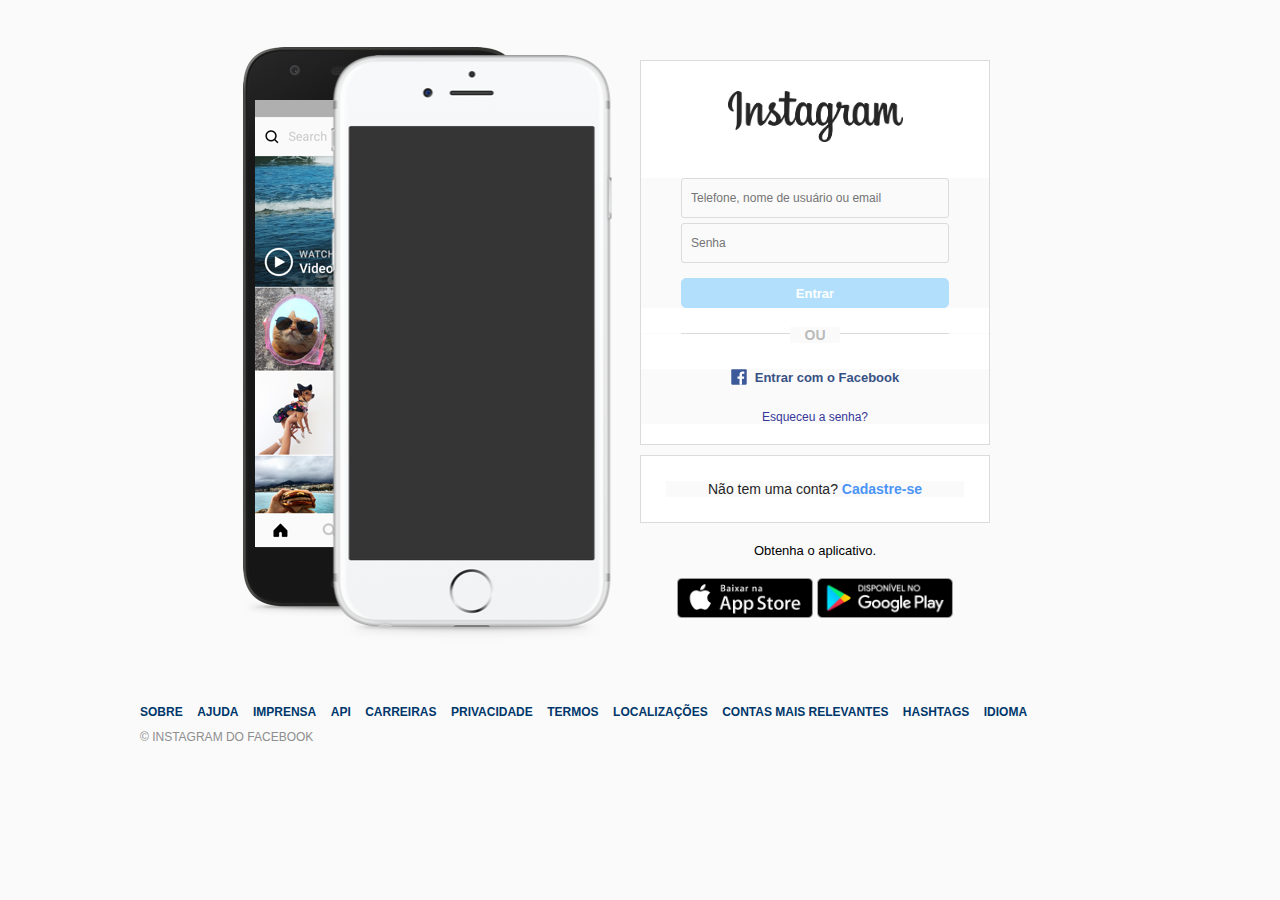
<file: section 14: projeto com flexbox: home instagram/index.html>
<!DOCTYPE html>
<html lang="pt-br">
<head>
  <meta charset="UTF-8">
  <meta name="viewport" content="width=device-width, initial-scale=1.0, maxmum-scale=1, user-scalable=no">
  <title>Instagram</title>
  <link rel="shortcut icon" href="img/favicon.png" />
  <link rel="stylesheet" href="css/styles.css">
</head>
<body>
  <main>
    <div id="main-container">
      <!-- BANNER LATERAL -->
      <div id="banner-container">
        <img src="img/imagem_cel_exterior.png" alt="Crie uma conta no Instagram">
      </div>
      <!-- FORM DE LOGIN E REGISTRO -->
      <div id="form-container">
        <div id="form-box">
          <img id="logo-insta" src="img/logo_instagram.png" alt="Instagram">
          <form id="login-form">
            <input type="text" name="username" placeholder="Telefone, nome de usuário ou email">
            <input type="password" name="password" placeholder="Senha">
            <input type="submit" value="Entrar">
          </form>
          <div class="separator">
            <div class="line"></div>
            <span>Ou</span>
          </div>
          <div id="other-links">
            <div id="facebook-login">
              <a href="#">
                <img src="img/logo_facebook.svg" alt="Facebook">
                <span>Entrar com o Facebook</span>
              </a>
            </div>
            <div id="forgot-pass">
              <a href="#">Esqueceu a senha?</a>
            </div>
          </div>
        </div>
        <div id="register-container">
          <p>Não tem uma conta? <a href="#">Cadastre-se</a></p>
        </div>
        <div id="get-app-container">
          <p>Obtenha o aplicativo.</p>
          <a href="#">
            <img src="img/botao_apple.png" alt="Apple Store">
          </a>
          <a href="#">
            <img src="img/botao_google_play.png" alt="Google Play">
          </a>
        </div>
      </div>
    </div>
  </main>
  <!-- RODAPÉ E LINKS DE NAVEGAÇÃO -->
  <footer>
    <nav>
      <ul id="footer-links">
        <li><a href="#">Sobre</a></li>
        <li><a href="#">Ajuda</a></li>
        <li><a href="#">Imprensa</a></li>
        <li><a href="#">API</a></li>
        <li><a href="#">Carreiras</a></li>
        <li><a href="#">Privacidade</a></li>
        <li><a href="#">Termos</a></li>
        <li><a href="#">Localizações</a></li>
        <li><a href="#">Contas mais relevantes</a></li>
        <li><a href="#">Hashtags</a></li>
        <li><a href="#">Idioma</a></li>
      </ul>
    </nav>
    <p id="copyright">&copy; Instagram do Facebook</p>
  </footer>
</body>
</html>
</file>
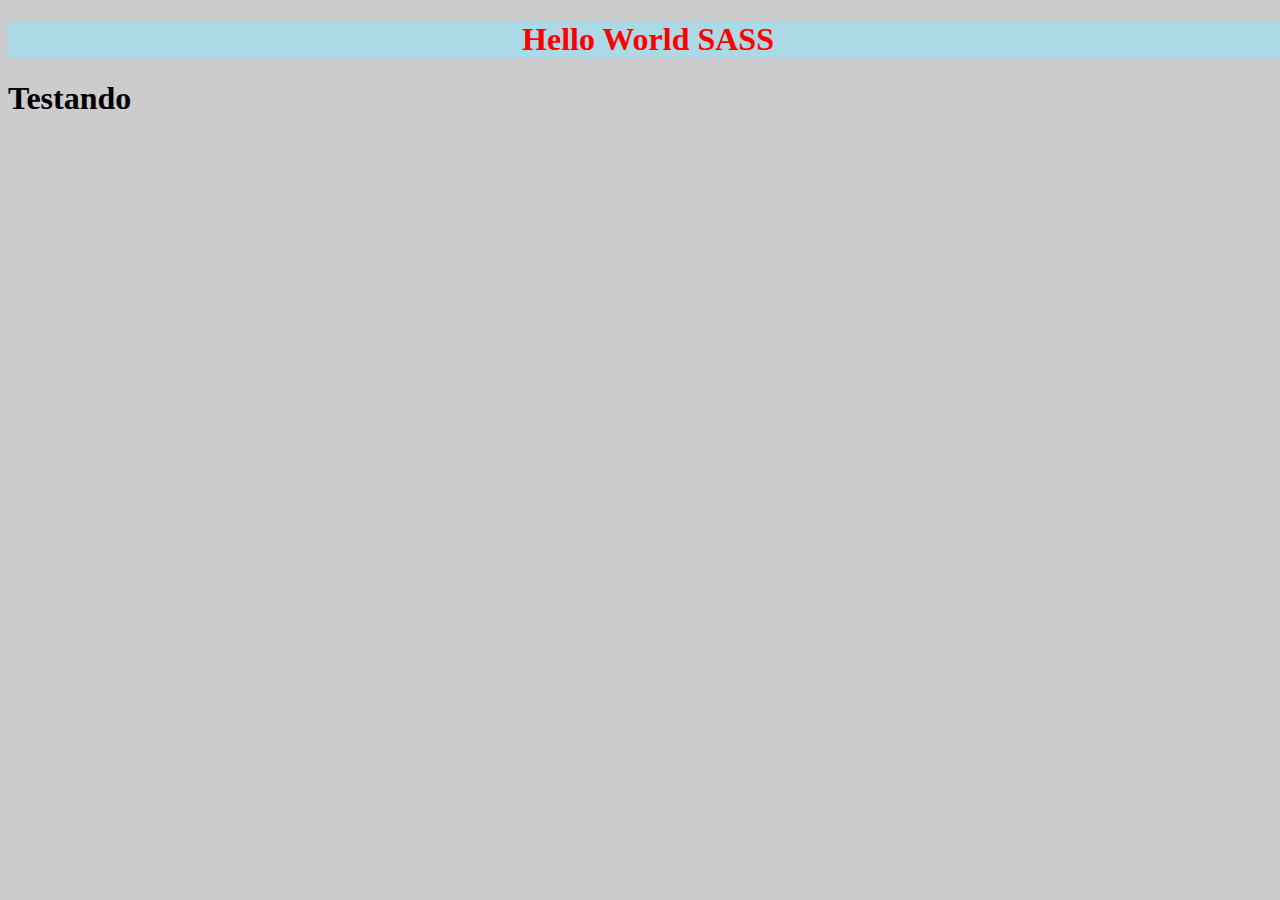
<file: section 1: introdução/index.html>
<!DOCTYPE html>
<html lang="pt-br">
<head>
    <meta charset="UTF-8">
    <meta http-equiv="X-UA-Compatible" content="IE=edge">
    <meta name="viewport" content="width=device-width, initial-scale=1.0">
    <title>Intro SASS</title>
    <link rel="stylesheet" href="css/styles.css">
</head>
<body>
    <div class="container">
        <h1>Hello World SASS</h1>
    </div>
    <h1>Testando</h1>
</body>
</html>
</file>
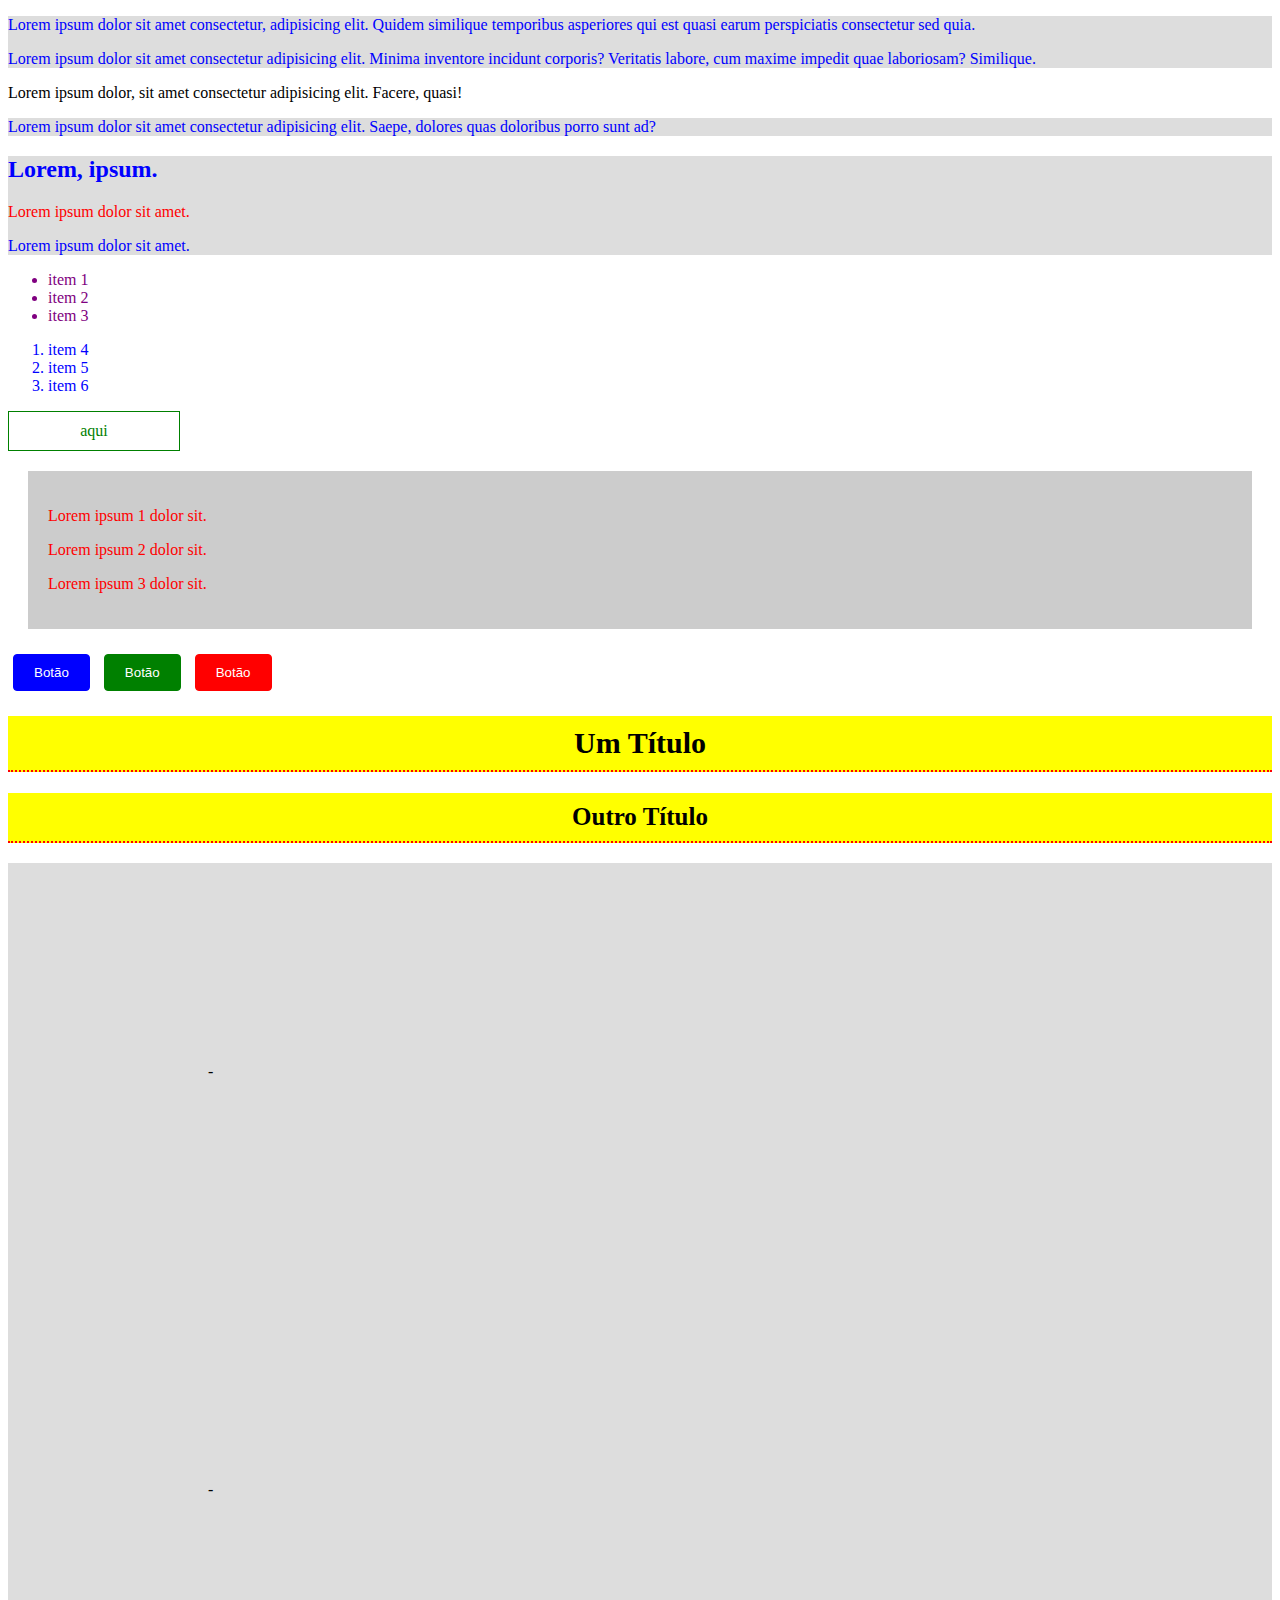
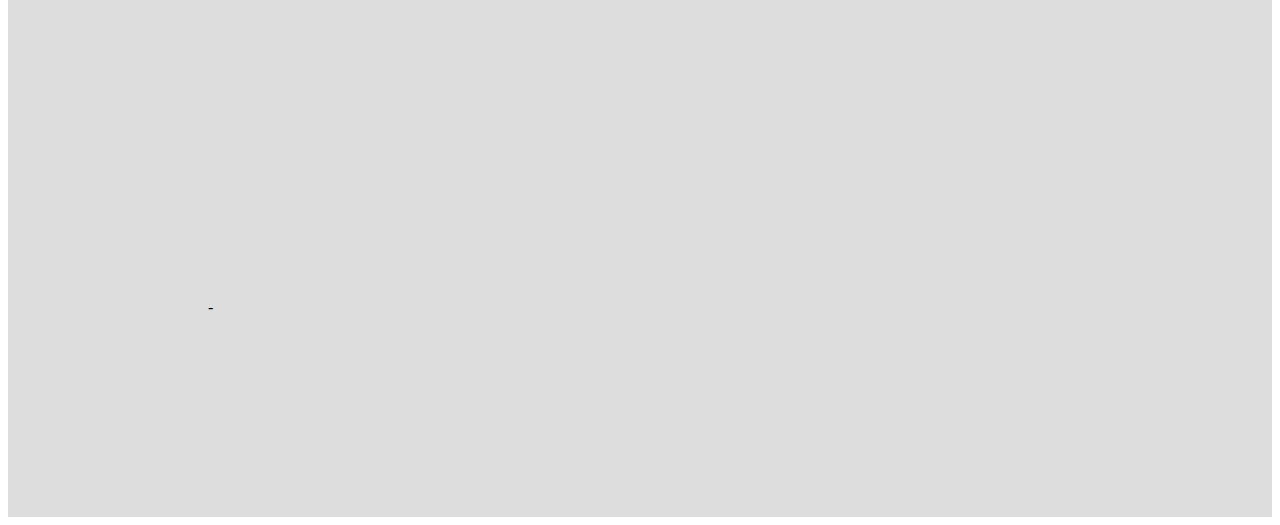
<file: section 3: regras de estilização com sass ou scss/index.html>
<!DOCTYPE html>
<html lang="pt-br">
<head>
    <meta charset="UTF-8">
    <meta http-equiv="X-UA-Compatible" content="IE=edge">
    <meta name="viewport" content="width=device-width, initial-scale=1.0">
    <title>Regras de Estilo</title>
    <link rel="stylesheet" href="css/styles.css">
</head>
<body>
    <div>
        <p>Lorem ipsum dolor sit amet consectetur, adipisicing elit. Quidem similique temporibus asperiores qui est quasi earum perspiciatis consectetur sed quia.</p>
        <p>Lorem ipsum dolor sit amet consectetur adipisicing elit. Minima inventore incidunt corporis? Veritatis labore, cum maxime impedit quae laboriosam? Similique.</p>
    </div>
    <p>Lorem ipsum dolor, sit amet consectetur adipisicing elit. Facere, quasi!</p>
    <div>
        <p>Lorem ipsum dolor sit amet consectetur adipisicing elit. Saepe, dolores quas doloribus porro sunt ad?</p>
    </div>
    <main>
        <h2>Lorem, ipsum.</h2>
        <p class="p-red">Lorem ipsum dolor sit amet.</p>
        <p>Lorem ipsum dolor sit amet.</p>
    </main>
    <ul>
        <li>item 1</li>
        <li>item 2</li>
        <li>item 3</li>
    </ul>
    <ol>
        <li>item 4</li>
        <li>item 5</li>
        <li>item 6</li>
    </ol>
    <a href="#">aqui</a>
    <div class="container">
        <p class="container-content">Lorem ipsum 1 dolor sit.</p>
        <p class="container-content">Lorem ipsum 2 dolor sit.</p>
        <p class="container-content">Lorem ipsum 3 dolor sit.</p>
    </div>
    <button class="btn">Botão</button>
    <button class="btn btn-success">Botão</button>
    <button class="btn btn-danger">Botão</button>
    <h1 class="title">Um Título</h1>
    <h2 class="sub-title">Outro Título</h2>
    <div class="spacing">-</div>
    <div class="spacing">-</div>
    <div class="spacing">-</div>
</body>
</html6
</file>
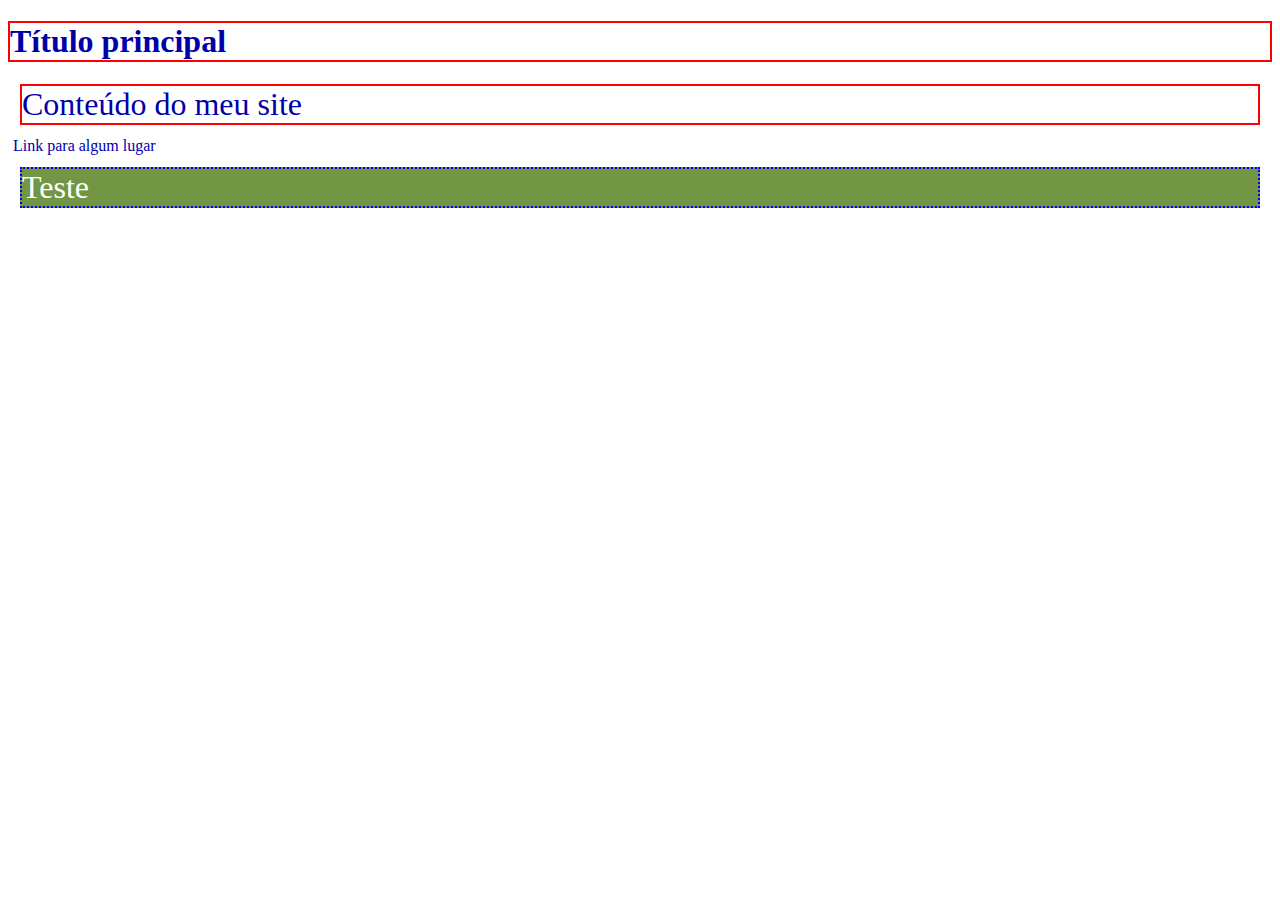
<file: section 4: recursos de variáveis em sass ou scss/index.html>
<!DOCTYPE html>
<html lang="pt-br">
<head>
    <meta charset="UTF-8">
    <meta http-equiv="X-UA-Compatible" content="IE=edge">
    <meta name="viewport" content="width=device-width, initial-scale=1.0">
    <title>Variáveis</title>
    <link rel="stylesheet" href="css/styles.css">
</head>
<body>
    <h1>Título principal</h1>
    <p>Conteúdo do meu site</p>
    <a href="#">Link para algum lugar</a>
    <div>
        <p>Teste</p>
    </div>
</body>
</html>
</file>
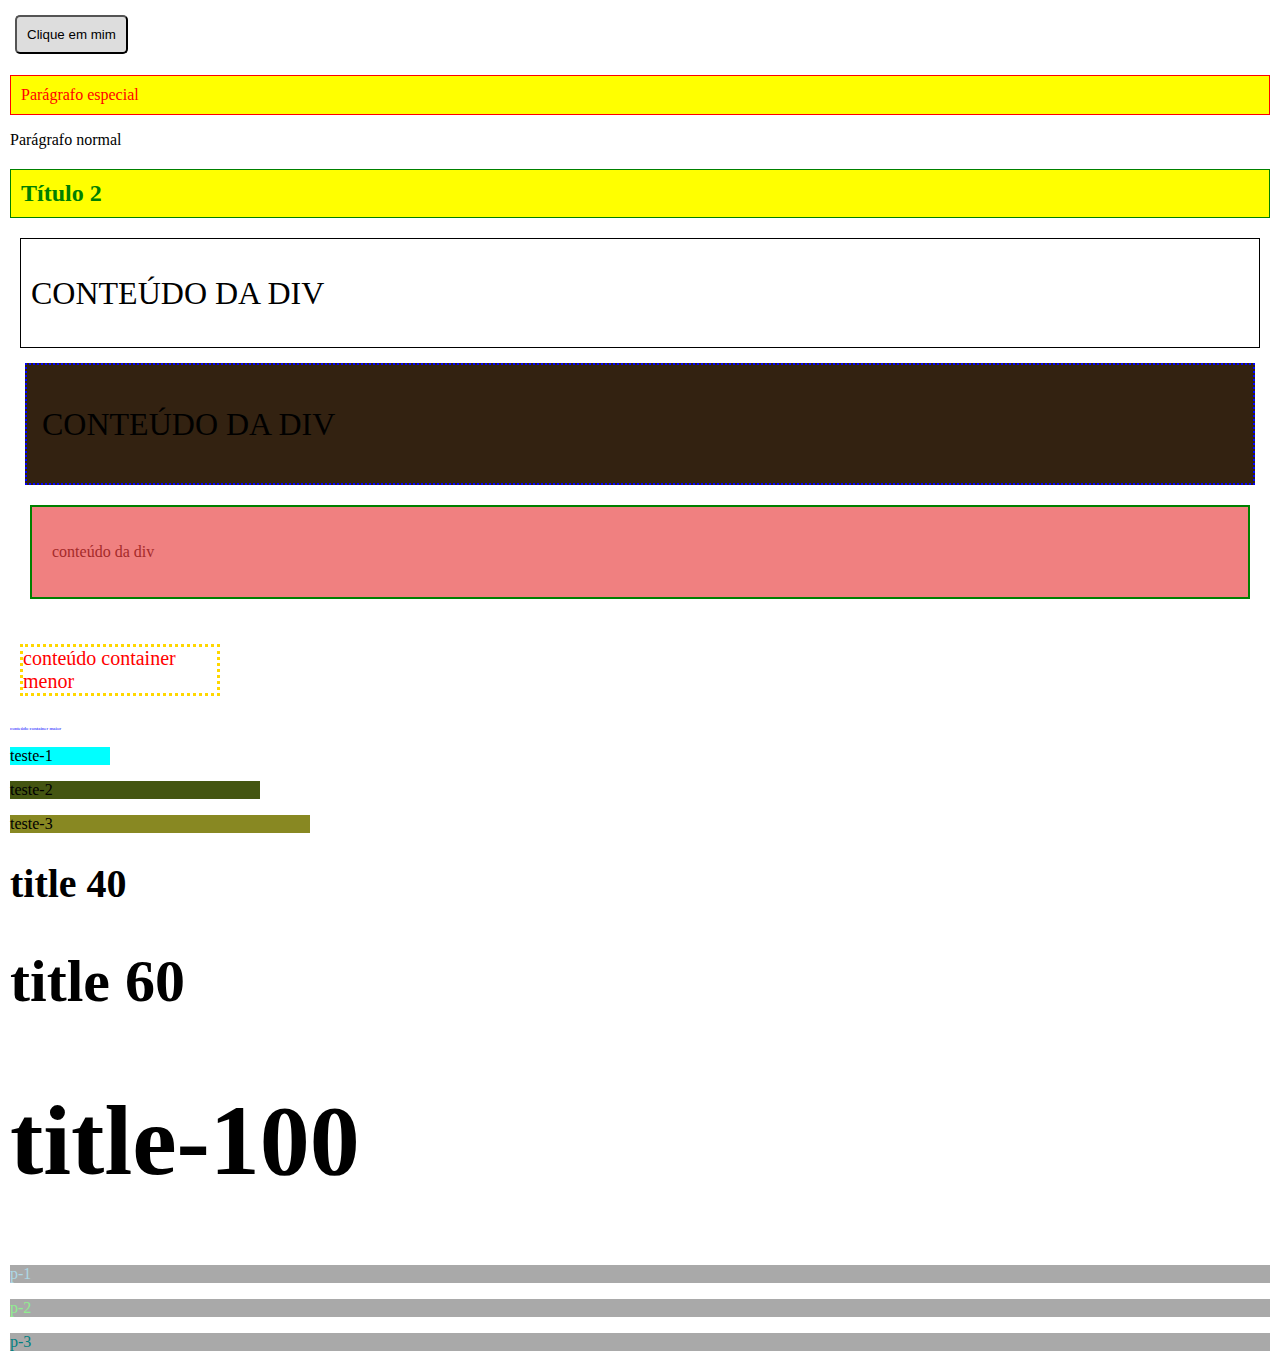
<file: section 5: funcionalidades so sass ou scss/index.html>
<!DOCTYPE html>
<html lang="pt-br">
<head>
    <meta charset="UTF-8">
    <meta http-equiv="X-UA-Compatible" content="IE=edge">
    <meta name="viewport" content="width=device-width, initial-scale=1.0">
    <title>Funcionalidades SASS</title>
    <link rel="stylesheet" href="css/styles.css">
</head>
<body>
    <button class="btn">Clique em mim</button>
    <p class="spec">Parágrafo especial</p>
    <p>Parágrafo normal</p>
    <h2>Título 2</h2>
    <div class="esp-menor">
        <p>conteúdo da div</p>
    </div>
    <div class="esp-medio">
        <p>conteúdo da div</p>
    </div>
    <div class="esp-maior">
        <p>conteúdo da div</p>
    </div>
    <div class="container-menor">
        <p class="fonte-grande">conteúdo container menor</p>
    </div>
    <div class="container-maior">
        <p class="fonte-pequena">conteúdo container maior</p>
    </div>
    <div class="teste-1">
        <p>teste-1</p>
    </div>
    <div class="teste-2">
        <p>teste-2</p>
    </div>
    <div class="teste-3">
        <p>teste-3</p>
    </div>
    <h1 class="title-40px">title 40</h1>
    <h1 class="title-60px">title 60</h1>
    <h1 class="title-100px">title-100</h1>

    <p class="p-1">p-1</p>
    <p class="p-2">p-2</p>
    <p class="p-3">p-3</p>
</body>
</html>
</file>
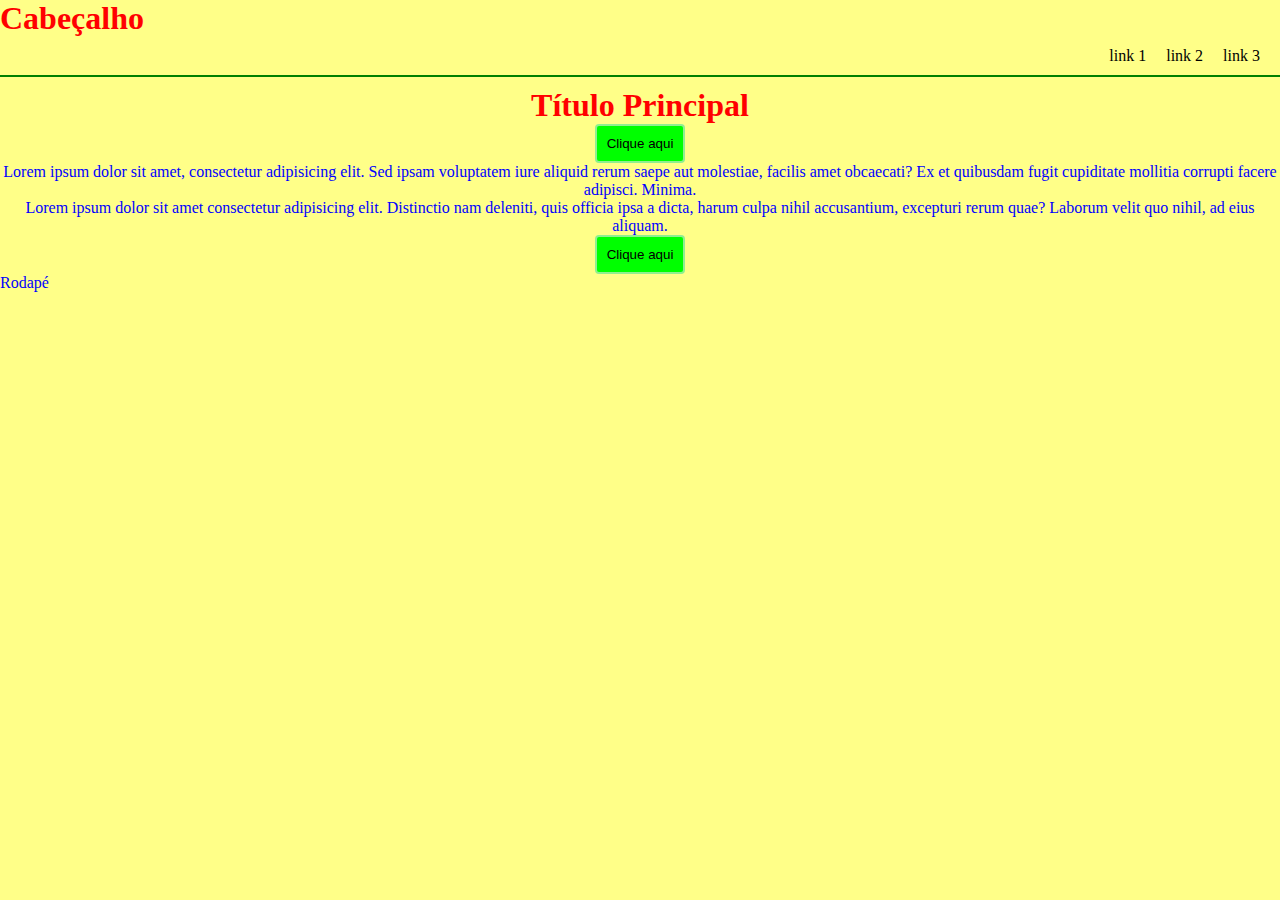
<file: section 7: arquitetura de projetos com sass ou scss/index.html>
<!DOCTYPE html>
<html lang="pt-br">
<head>
    <meta charset="UTF-8">
    <meta http-equiv="X-UA-Compatible" content="IE=edge">
    <meta name="viewport" content="width=device-width, initial-scale=1.0">
    <title>Arquitetura SASS</title>
    <link rel="stylesheet" href="css/main.css">
</head>
<body>
    <header>
        <h1>Cabeçalho</h1>
        <nav id="navbar">
            <ul>
                <li>
                    <a href="#">link 1</a>
                </li>
                <li>
                    <a href="#">link 2</a>
                </li>
                <li>
                    <a href="#">link 3</a>
                </li>
            </ul>
        </nav>
    </header>
    <main>
        <h2>Título Principal</h2>
        <button class="btn">Clique aqui</button>
        <p>Lorem ipsum dolor sit amet, consectetur adipisicing elit. Sed ipsam voluptatem iure aliquid rerum saepe aut molestiae, facilis amet obcaecati? Ex et quibusdam fugit cupiditate mollitia corrupti facere adipisci. Minima.</p>
        <p>Lorem ipsum dolor sit amet consectetur adipisicing elit. Distinctio nam deleniti, quis officia ipsa a dicta, harum culpa nihil accusantium, excepturi rerum quae? Laborum velit quo nihil, ad eius aliquam.</p>
        <button class="btn">Clique aqui</button>
    </main>
    <footer>
        <p>Rodapé</p>
    </footer>
</body>
</html>
</file>
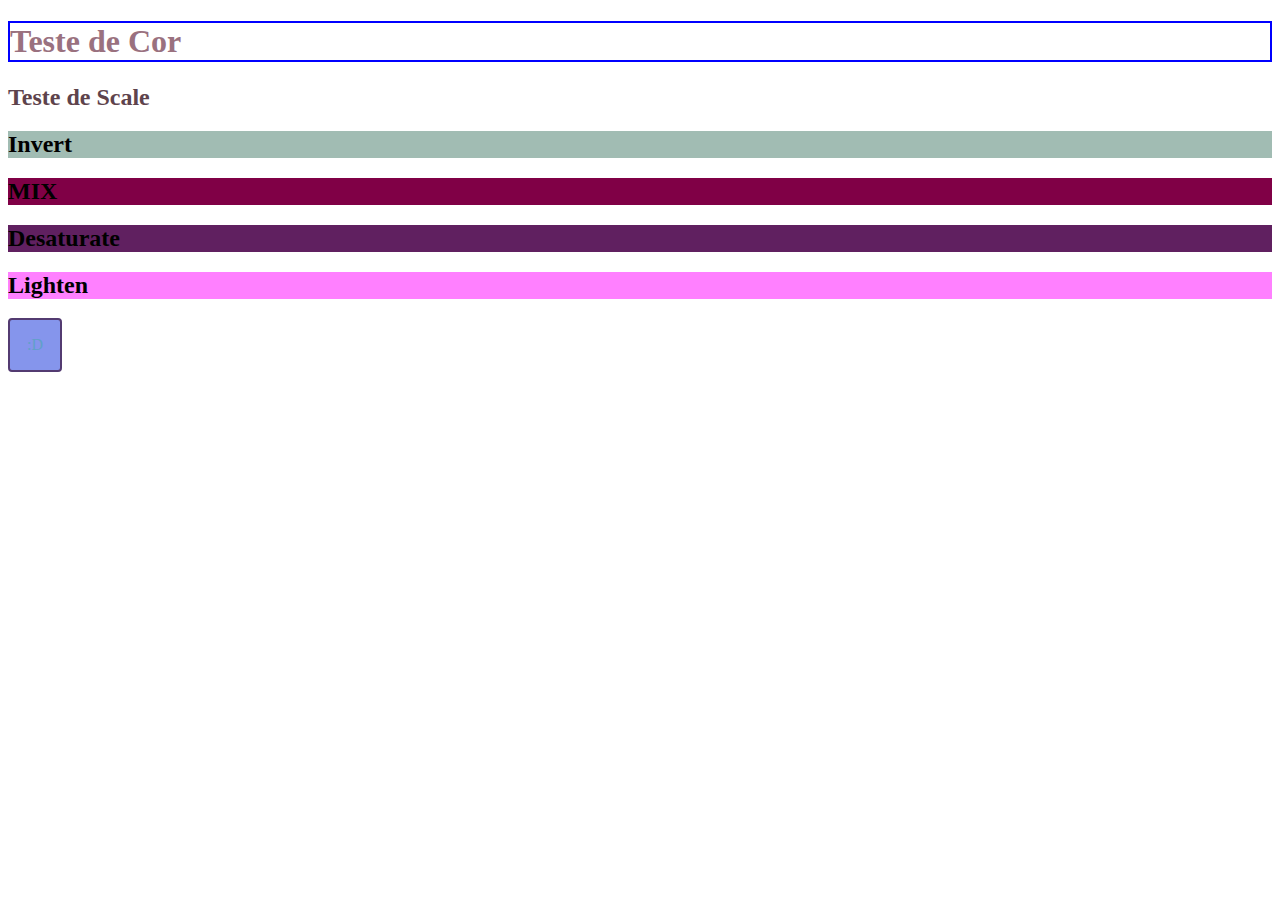
<file: section 9: módulos do sass/index.html>
<!DOCTYPE html>
<html lang="pt-br">
<head>
    <meta charset="UTF-8">
    <meta http-equiv="X-UA-Compatible" content="IE=edge">
    <meta name="viewport" content="width=device-width, initial-scale=1.0">
    <title>Módulos do SASS</title>
    <link rel="stylesheet" href="css/styles.css">
</head>
<body>
    <h1 id="color-1">Teste de Cor</h1>
    <h2 class="color-2">Teste de Scale</h2>
    <h2 class="color-3">Invert</h2>
    <h2 class="color-4">MIX</h2>
    <h2 class="color-5">Desaturate</h2>
    <h2 class="color-6">Lighten</h2>
    <div class="c">
        <p>:D</p>
    </div>
</body>
</html>
</file>
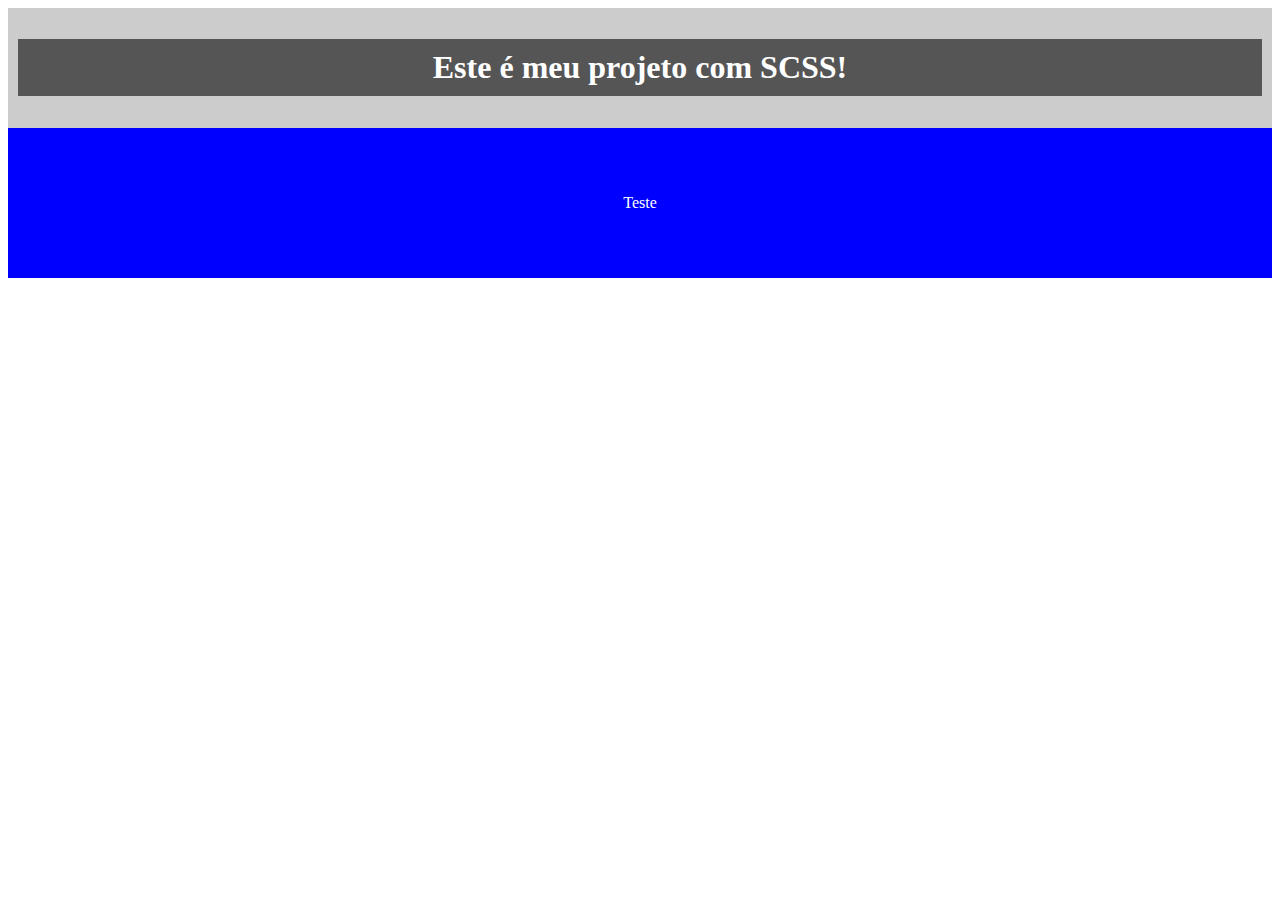
<file: section 2: conceitos fundamentais de sass e scss/1: scss/index.html>
<!DOCTYPE html>
<html lang="pt-br">
<head>
    <meta charset="UTF-8">
    <meta http-equiv="X-UA-Compatible" content="IE=edge">
    <meta name="viewport" content="width=device-width, initial-scale=1.0">
    <title>Sintaxe SCSS</title>
    <link rel="stylesheet" href="css/styles.css">
</head>
<body>
    <div class="container">
        <h1 id="title">Este é meu projeto com SCSS!</h1>
    </div>
    <div class="container-bottom">
        <p>Teste</p>
    </div>
</body>
</html>
</file>
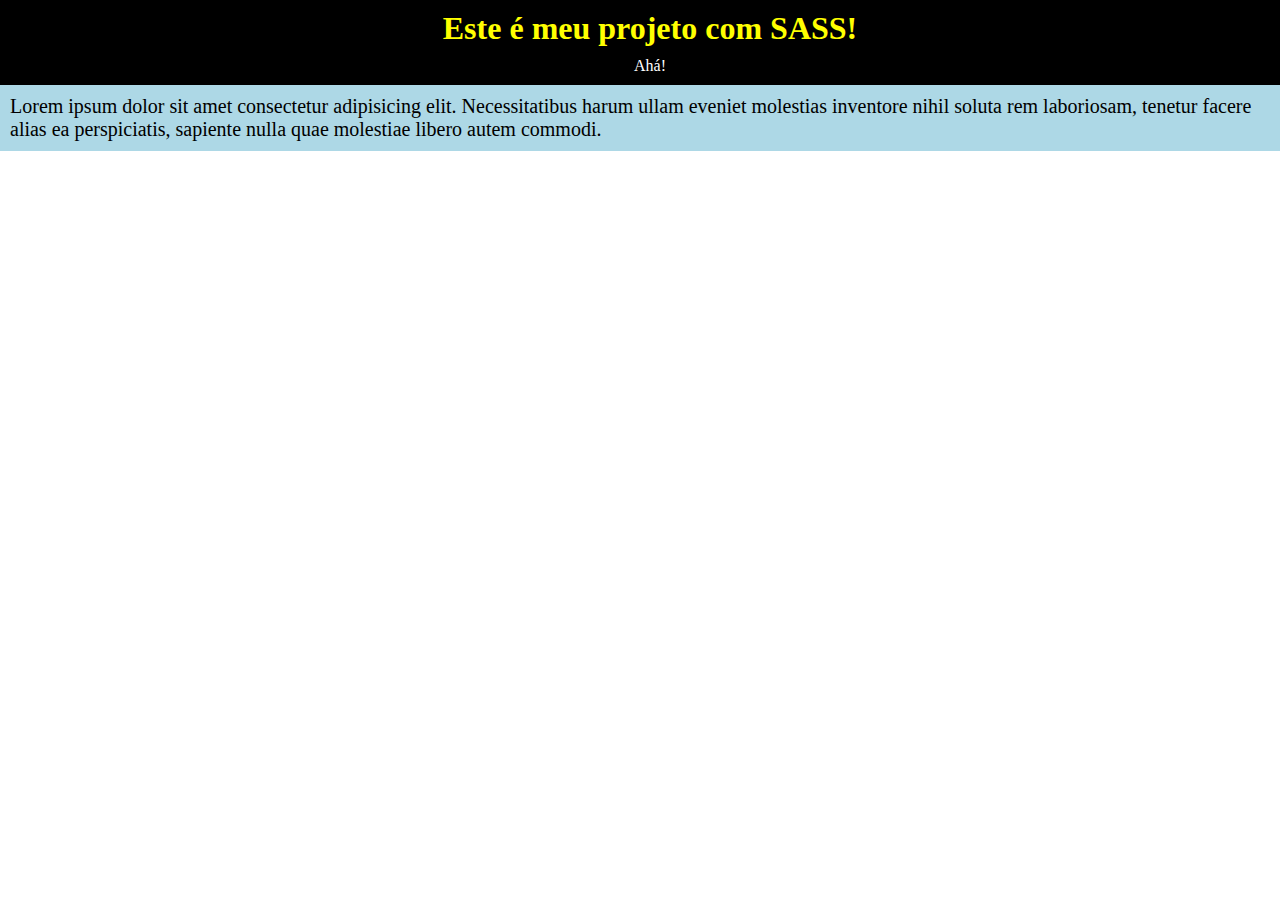
<file: section 2: conceitos fundamentais de sass e scss/2: sass/index.html>
<!DOCTYPE html>
<html lang="pt-br">
<head>
    <meta charset="UTF-8">
    <meta http-equiv="X-UA-Compatible" content="IE=edge">
    <meta name="viewport" content="width=device-width, initial-scale=1.0">
    <title>Sintaxe SASS</title>
    <link rel="stylesheet" href="css/styles.min.css">
</head>
<body>
    <div class="container">
        <h1 id="title">Este é meu projeto com SASS!</h1>
        <p>Ahá!</p>
    </div>
    <div class="container-2">
        <p>Lorem ipsum dolor sit amet consectetur adipisicing elit. Necessitatibus harum ullam eveniet molestias inventore nihil soluta rem laboriosam, tenetur facere alias ea perspiciatis, sapiente nulla quae molestiae libero autem commodi.</p>
    </div>
</body>
</html>
</file>
<file: section 14: projeto com flexbox: home instagram/css/styles.css>
* {
  margin: 0;
  padding: 0;
  box-sizing: border-box;
  font-family: Arial, Helvetica, sans-serif;
  background: #fafafa;
}

#main-container {
  display: flex;
  flex-direction: row;
  margin-top: 30px;
}
@media (max-width: 450px) {
  #main-container {
    margin-top: 0;
  }
}

#banner-container, #form-container {
  flex: 1 1 0;
  width: 50%;
}

#banner-container {
  text-align: right;
}
@media (max-width: 450px) {
  #banner-container {
    display: none;
  }
}
#banner-container img {
  margin-right: -15px;
}

#form-container {
  text-align: center;
}
@media (max-width: 450px) {
  #form-container {
    width: 100%;
    border: none;
  }
}

#register-container {
  background-color: #fff;
  border: 1px solid #dbdbdb;
  width: 350px;
  margin-top: 10px;
  padding: 25px;
}
@media (max-width: 450px) {
  #register-container {
    width: 100%;
    border: none;
  }
}
#register-container p {
  font-size: 14px;
  color: #262626;
}
#register-container a {
  color: #4a95f6;
  font-weight: bold;
  text-decoration: none;
}

#get-app-container {
  text-align: center;
  width: 350px;
}
@media (max-width: 450px) {
  #get-app-container {
    width: 100%;
    border: none;
  }
}
#get-app-container p {
  margin: 20px 0;
  font-size: 13px;
}
#get-app-container a {
  text-decoration: none;
}
#get-app-container img {
  width: 136px;
  height: 40px;
}

#form-box {
  background-color: #fff;
  border: 1px solid #dbdbdb;
  width: 350px;
  margin-top: 30px;
}
@media (max-width: 450px) {
  #form-box {
    margin-top: 0;
    width: 100%;
    border: 0;
  }
}
#form-box #logo-insta {
  width: 175px;
  height: 51px;
  margin: 30px auto 12px;
  background: #fff;
}

#login-form {
  margin-top: 20px;
}
#login-form input {
  display: block;
  font-size: 12px;
  padding: 12px 9px;
  background-color: #fafafa;
  border: 1px solid #dbdbdb;
  border-radius: 3px;
  width: 268px;
  margin: 5px auto;
}
#login-form input[type=submit] {
  background-color: #b2dffc;
  color: #fff;
  margin-top: 15px;
  border-radius: 5px;
  height: 30px;
  border-color: #b2dffc;
  font-size: 13px;
  padding: 0;
  font-weight: bold;
  cursor: pointer;
}

.separator {
  position: relative;
}
.separator .line {
  border-top: 1px solid #dbdbdb;
  width: 268px;
  margin: 25px auto 35px;
}
.separator span {
  position: absolute;
  text-transform: uppercase;
  color: #bbb;
  width: 50px;
  top: -6px;
  left: 50%;
  margin-left: -25px;
  font-size: 14px;
  font-weight: bold;
}

#facebook-login {
  margin-bottom: 25px;
}
#facebook-login a {
  text-decoration: none;
  color: #385185;
  display: flex;
  align-items: center;
  justify-content: center;
}
#facebook-login img {
  width: 16px;
  height: 16px;
  margin-right: 8px;
}
#facebook-login span {
  font-weight: bold;
  font-size: 13px;
  margin-top: 1px;
}

#forgot-pass {
  margin-bottom: 20px;
  font-size: 12px;
}
#forgot-pass a {
  text-decoration: none;
  color: #373799;
}

footer {
  text-align: left;
  width: 1000px;
  margin: 50px auto;
}
@media (max-width: 450px) {
  footer {
    width: 90%;
    text-align: center;
  }
}
footer #footer-links {
  list-style: none;
}
footer #footer-links li {
  display: inline-block;
  text-transform: uppercase;
  margin-right: 10px;
}
@media (max-width: 450px) {
  footer #footer-links li {
    margin-bottom: 10px;
  }
}
footer #footer-links a {
  text-decoration: none;
  color: #00376b;
  font-size: 12px;
  font-weight: bold;
}
footer #copyright {
  font-size: 12px;
  text-transform: uppercase;
  color: #8e8e8e;
  margin-top: 10px;
}

/*# sourceMappingURL=styles.css.map */
</file>
<file: section 1: introdução/css/styles.css>
body {
  background-color: #ccc;
  width: 100%;
  height: 100%;
}

.container {
  background: lightblue;
}
.container h1 {
  color: #f00;
  text-align: center;
}

/*# sourceMappingURL=styles.css.map */
</file>
<file: section 3: regras de estilização com sass ou scss/css/styles.css>
div, main {
  background: #ddd;
}
div p, div h2, main p, main h2 {
  color: blue;
}

main .p-red {
  color: red;
}

li {
  color: purple;
}

ol > li {
  color: blue;
}

a {
  text-decoration: none;
  color: green;
  transition: 0.5s;
  padding: 10px;
  border: 1px solid green;
  display: block;
  width: 150px;
  text-align: center;
}
a:hover {
  background-color: green;
  color: white;
}

.container {
  background-color: #ccc;
  padding: 20px;
  margin: 20px;
}
.container-content {
  color: red;
}

.spacing {
  padding: 200px;
}

.btn {
  padding: 10px 20px;
  border: 1px solid blue;
  border-radius: 4px;
  color: #fff;
  background-color: blue;
  cursor: pointer;
  margin: 5px;
}
.btn:hover {
  background-color: transparent;
  color: blue;
}
.btn-success {
  background-color: green;
  border-color: green;
}
.btn-success:hover {
  color: green;
}
.btn-danger {
  background-color: red;
  border-color: red;
}
.btn-danger:hover {
  color: red;
}

.sub-title, .title {
  border-bottom: 2px dotted red;
  padding: 10px;
  background-color: yellow;
  text-align: center;
}

.title {
  font-size: 30px;
}

.sub-title {
  font-size: 25px;
}

/*# sourceMappingURL=styles.css.map */
</file>
<file: section 4: recursos de variáveis em sass ou scss/css/styles.css>
h1 {
  color: #00a;
  border: 2px solid red;
}

p {
  color: #00a;
  border: 2px solid red;
  font-size: 2rem;
  margin: 12px;
}

a {
  color: #00a;
  text-decoration: none;
  padding: 5px;
}
a:visited {
  color: black;
}
a:hover {
  text-decoration: underline;
  color: #a00;
}
a:active {
  background: black;
  color: yellow;
}

div p {
  background-color: #729643;
  color: white;
  border: 2px dotted blue;
}

/*# sourceMappingURL=styles.css.map */
</file>
<file: section 5: funcionalidades so sass ou scss/css/styles.css>
.btn {
  background-color: #ddd;
  color: #000;
  padding: 10px;
  border-radius: 5px;
  margin: 5px;
}

.esp-medio, .esp-menor {
  font-size: 2rem;
  line-height: 1.5rem;
  text-transform: uppercase;
}

body {
  margin: 10px;
}

.spec {
  color: red;
  background-color: yellow;
  padding: 10px;
  border: 1px solid red;
}
.spec:hover {
  color: blue;
  border-color: blue;
}

h2 {
  color: red;
  background-color: yellow;
  padding: 10px;
  border: 1px solid red;
  color: green;
  border-color: green;
}
h2:hover {
  color: blue;
  border-color: blue;
}

.esp-menor {
  padding: 10px;
  margin: 10px;
  border: 1px solid black;
  color: #000;
  background-color: #fff;
}

.esp-medio {
  padding: 15px;
  margin: 15px;
  border: 2px dotted blue;
  color: #000;
  background-color: #321;
}

.esp-maior {
  padding: 20px;
  margin: 20px;
  border: 2px solid green;
  color: brown;
  background-color: lightcoral;
}

.container-menor {
  width: 200px;
  padding: 5px;
  margin: 5px;
}

.fonte-pequena {
  font-size: 5px;
  color: blue;
}

.fonte-grande {
  font-size: 20px;
  color: red;
  border: 3px dotted gold;
}

.teste-1 {
  width: 100px;
  background-color: aqua;
}

.teste-2 {
  width: 250px;
  background-color: #451;
}

.teste-3 {
  width: 300px;
  background-color: #882;
}

.title-40px {
  font-size: 40px;
}

.title-60px {
  font-size: 60px;
}

.title-100px {
  font-size: 100px;
}

.p-1 {
  background-color: darkgray;
  color: lightblue;
}

.p-2 {
  background-color: darkgray;
  color: lightgreen;
}

.p-3 {
  background-color: darkgray;
  color: teal;
}

/*# sourceMappingURL=styles.css.map */
</file>
<file: section 7: arquitetura de projetos com sass ou scss/css/main.css>
* {
  padding: 0;
  margin: 0;
}

body {
  background-color: #ff07;
}

main {
  text-align: center;
}

h1, h2 {
  font-size: 2rem;
  color: #f00;
}

p {
  color: #00f;
  font-size: 16px;
}

ul li {
  list-style: none;
}

a {
  text-decoration: none;
}

button {
  cursor: pointer;
}

#navbar {
  padding: 10px;
  border-bottom: 2px solid green;
  margin-bottom: 10px;
}
#navbar ul {
  display: flex;
  justify-content: end;
}
#navbar ul li {
  margin: 0 10px;
}
#navbar ul li a {
  color: black;
}
#navbar ul li a:hover {
  color: #f0f;
}

.btn {
  padding: 10px;
  background-color: #0f0;
  border-radius: 4px;
  border: 2px solid lightgreen;
}
.btn:hover {
  background-color: #070;
  color: white;
}

/*# sourceMappingURL=main.css.map */
</file>
<file: section 9: módulos do sass/css/styles.css>
#color-1 {
  color: #9a717f;
}

.color-2 {
  color: #5e434c;
}

.color-3 {
  background-color: #a1bcb3;
}

.color-4 {
  background-color: #800046;
}

.color-5 {
  background-color: #602060;
}

.color-6 {
  background-color: #ff80ff;
}

h1 {
  border: 2px solid blue;
}

.c {
  display: flex;
  align-items: center;
  justify-content: center;
  width: 50px;
  height: 50px;
  background-color: #8595ec;
  border: 2px solid #533b71;
  border-radius: 4px;
}
.c p {
  color: #61a0c8;
}

/*# sourceMappingURL=styles.css.map */
</file>
<file: section 2: conceitos fundamentais de sass e scss/1: scss/css/styles.css>
.container {
  background-color: #ccc;
  padding: 10px;
}
.container #title {
  background-color: #555;
  color: #fff;
  text-align: center;
  padding: 10px;
}

.container-bottom {
  background-color: blue;
  padding: 50px;
  text-align: center;
  color: #fff;
}

/*# sourceMappingURL=styles.css.map */
</file>
<file: section 2: conceitos fundamentais de sass e scss/2: sass/css/styles.min.css>
/*! reset */*{margin:0;padding:0}.container{background-color:#000;color:#fff;width:100%;padding:10px;text-align:center}.container #title{color:#ff0}.container p{margin-top:10px}.container-2{background-color:#add8e6;padding:10px}.container-2 p{font-size:20px}/*# sourceMappingURL=styles.min.css.map */
</file>
